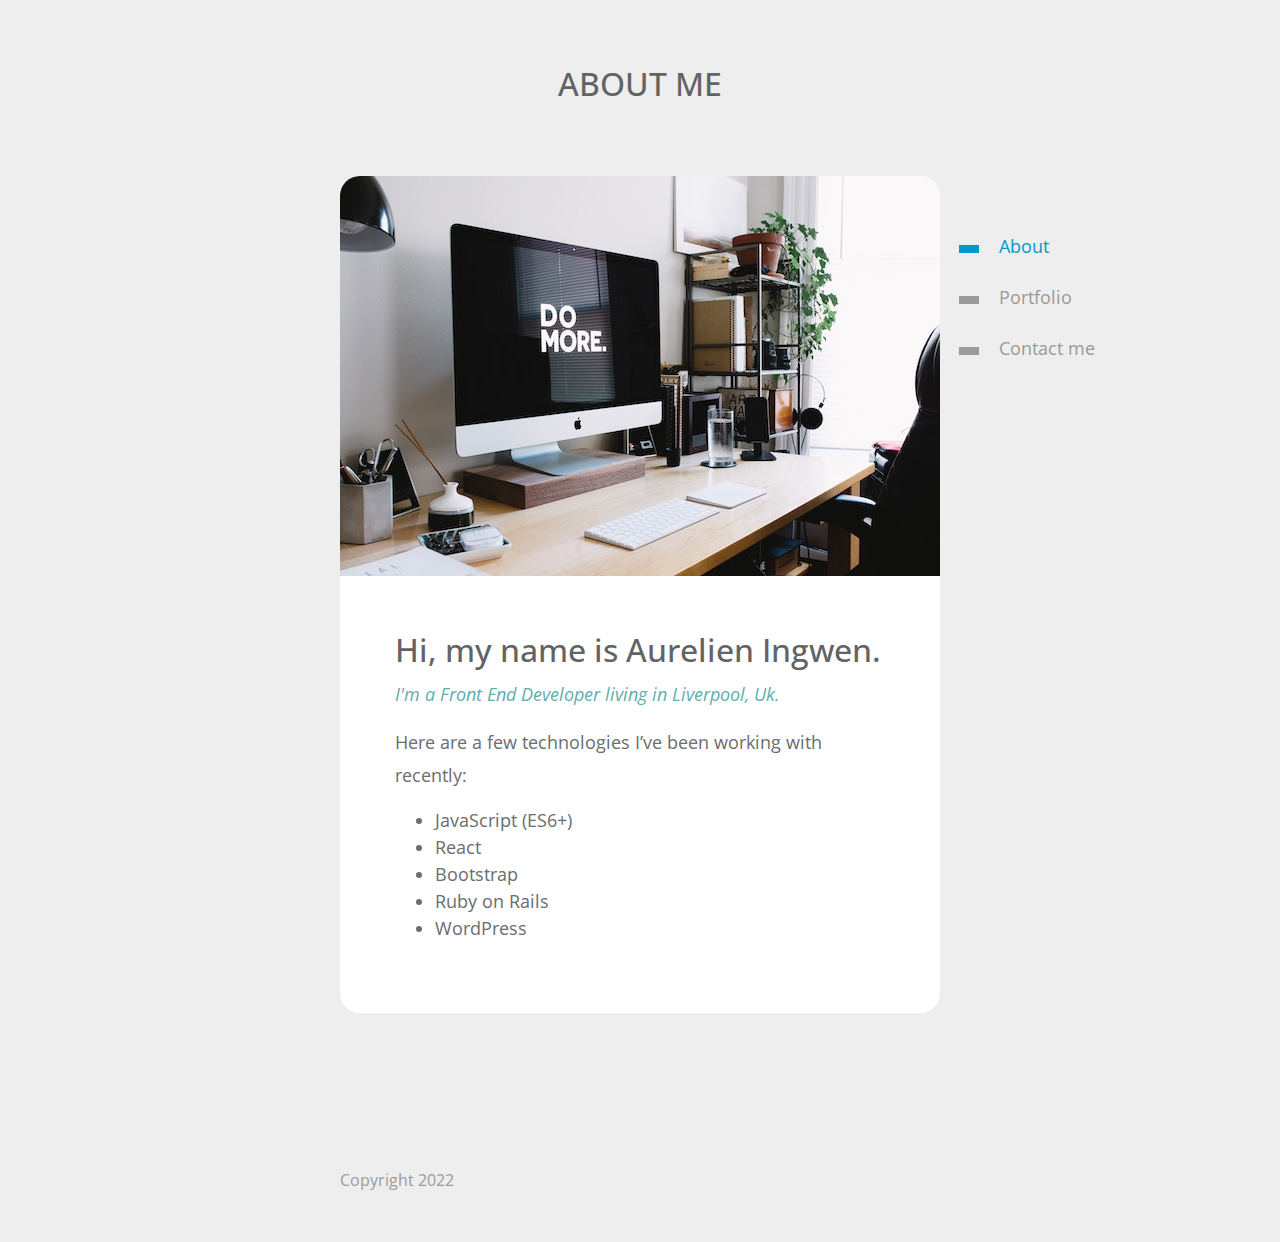
<file: index.html>
<!DOCTYPE html>
<html lang="en">

<head>
  <meta charset="UTF-8" />
  <meta name="viewport" content="width=device-width, initial-scale=1.0" />
  <meta http-equiv="X-UA-Compatible" content="ie=edge" />
  <title>Porfolio</title>

  <link rel="stylesheet" href="https://fonts.googleapis.com/css?family=Open+Sans:400,600" />
  <link rel="stylesheet" href="css/bootstrap.min.css" />
  <link rel="stylesheet" href="css/templatemo-style.css" />

</head>

<body>
  <div class="tm-page-container mx-auto">
    <header class="tm-header text-center">
      <h1 class="tm-title text-uppercase">About me</h1>
    </header>

    <section class="tm-section">
      <nav class="tm-nav">
        <ul>
          <li class="active">
            <a href="index.html"><span class="tm-nav-deco"></span>About</a>
          </li>
          <li>
            <a href="gallery.html"><span class="tm-nav-deco"></span>Portfolio</a>
          </li>
          <li>
            <a href="contact.html"><span class="tm-nav-deco"></span>Contact me</a>
          </li>
        </ul>
      </nav>
      <div class="tm-content-container">
        <figure class="mb-0">
          <img src="img/img-1.jpg" alt="Image" class="img-fluid tm-img" />
        </figure>
        <div class="tm-content">
          <h1 class="tm-title">Hi, my name is
            Aurelien Ingwen.</h1>
          <p class="tm-primary-color">
            <i>I'm a Front End Developer living in Liverpool, Uk.</i>
          </p>

          <p>
            Here are a few technologies I’ve been working with recently:
          </p>
          <ul class="skills-list">
            <li>JavaScript (ES6+)</li>
            <li>React</li>
            <li>Bootstrap</li>
            <li>Ruby on Rails</li>
            <li>WordPress</li>
          </ul>
        </div>
      </div>
    </section>

    <footer>
      <span>Copyright 2022</span>
    </footer>
  </div>
</body>

</html>
</file>
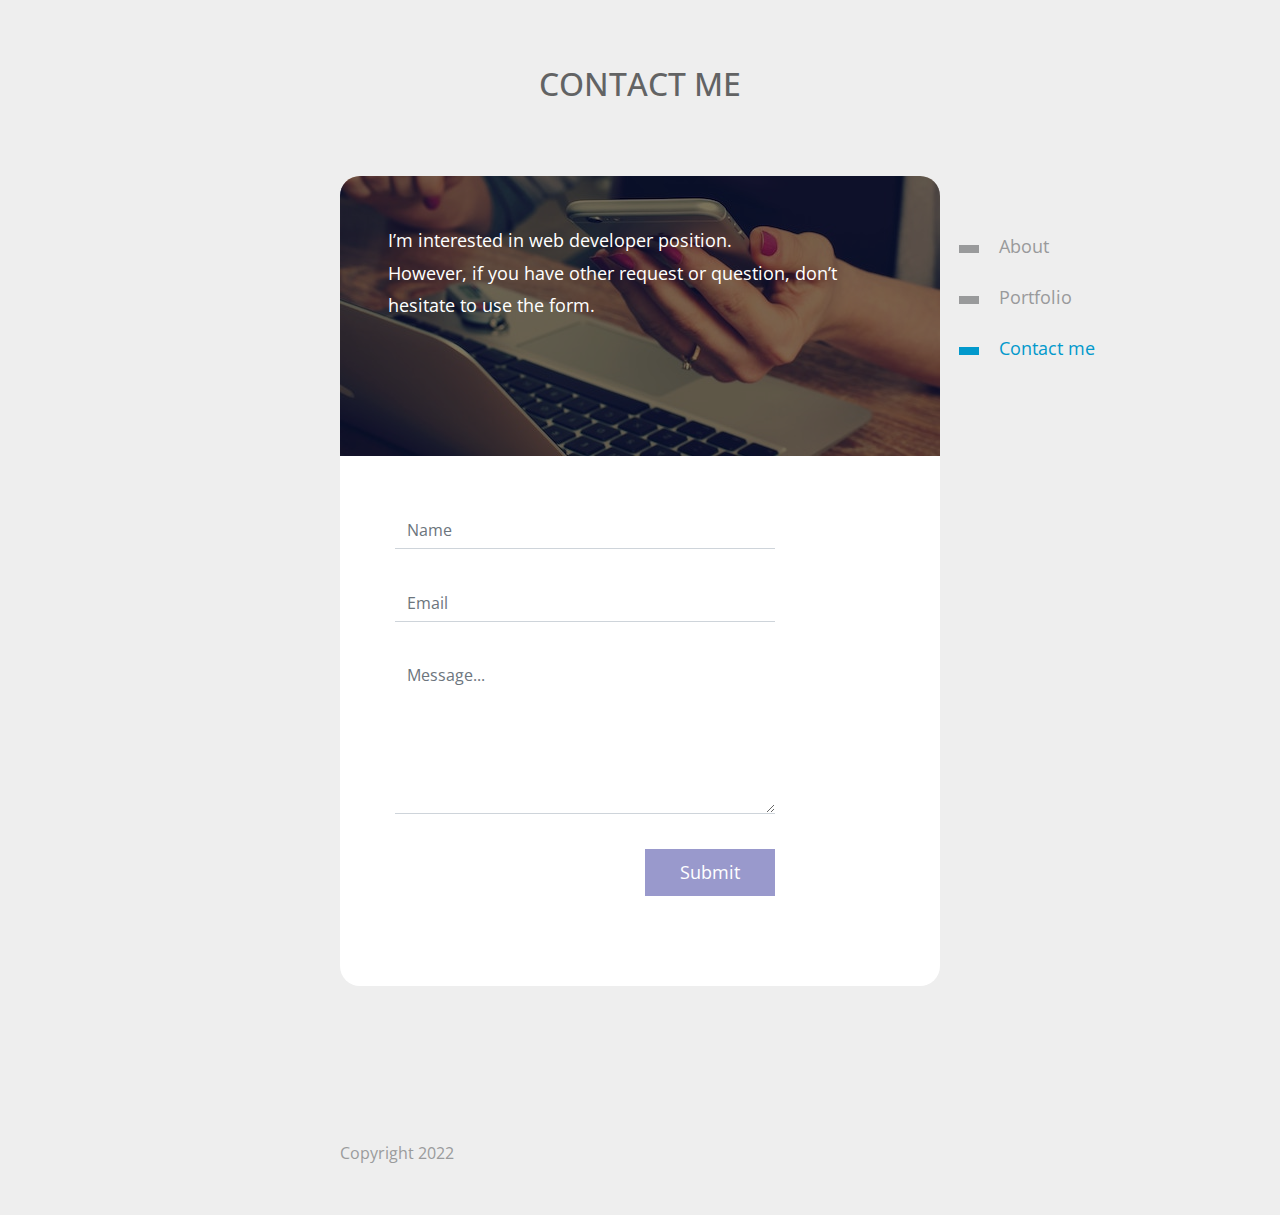
<file: contact.html>
<!DOCTYPE html>
<html lang="en">

<head>
    <meta charset="UTF-8" />
    <meta name="viewport" content="width=device-width, initial-scale=1.0" />
    <meta http-equiv="X-UA-Compatible" content="ie=edge" />
    <title>Porfolio</title>

    <link rel="stylesheet" href="https://fonts.googleapis.com/css?family=Open+Sans:400,600" />
    <link rel="stylesheet" href="css/bootstrap.min.css" />
    <link rel="stylesheet" href="css/templatemo-style.css" />

</head>

<body>
    <div class="tm-page-container mx-auto">
        <header class="tm-header text-center">
            <h1 class="tm-title text-uppercase">Contact me</h1>
        </header>

        <section class="tm-section">
            <nav class="tm-nav">
                <ul>
                    <li>
                        <a href="index.html"><span class="tm-nav-deco"></span>About</a>
                    </li>
                    <li>
                        <a href="gallery.html"><span class="tm-nav-deco"></span>Portfolio</a>
                    </li>
                    <li class="active">
                        <a href="contact.html"><span class="tm-nav-deco"></span>Contact me</a>
                    </li>
                </ul>
            </nav>
            <div class="tm-content-container">
                <div class="mb-0 tm-img-overlay-wrap">
                    <div class="tm-img-overlay"></div>
                    <div class="tm-img-overlay-text text-white p-5">
                        <p class="mb-4">
                            I’m interested in web developer position.<br> However, if you have other request or question, don’t hesitate to use the form.
                        </p>
                    </div>
                </div>
                <div class="tm-content">
                    <form action="https://formsubmit.co/200fa304126fab835442703af889c017" method="POST" class="tm-contact-form">
                        <input type="hidden" name="_captcha" value="false">
                        <input type="text" name="_honey" style="display:none">
                        <input type="hidden" name="_next" value="http://127.0.0.1:5501/index.html">
                        <div class="form-group">
                            <input type="text" id="contact_name" name="contact_name"
                                class="form-control rounded-0 border-top-0 border-right-0 border-left-0"
                                placeholder="Name" required="" />
                        </div>
                        <div class="form-group">
                            <input type="email" id="contact_email" name="contact_email"
                                class="form-control rounded-0 border-top-0 border-right-0 border-left-0"
                                placeholder="Email" required="" />
                        </div>

                        <div class="form-group">
                            <textarea rows="6" id="contact_message" name="contact_message"
                                class="form-control rounded-0 border-top-0 border-right-0 border-left-0"
                                placeholder="Message..." required=""></textarea>
                        </div>

                        <div class="form-group text-right">
                            <button type="submit" class="btn btn-primary rounded-0">
                                Submit
                            </button>
                        </div>
                    </form>
                </div>
            </div>
        </section>

        <footer>
            <span>Copyright 2022</span>
        </footer>
    </div>
</body>

</html>
</file>
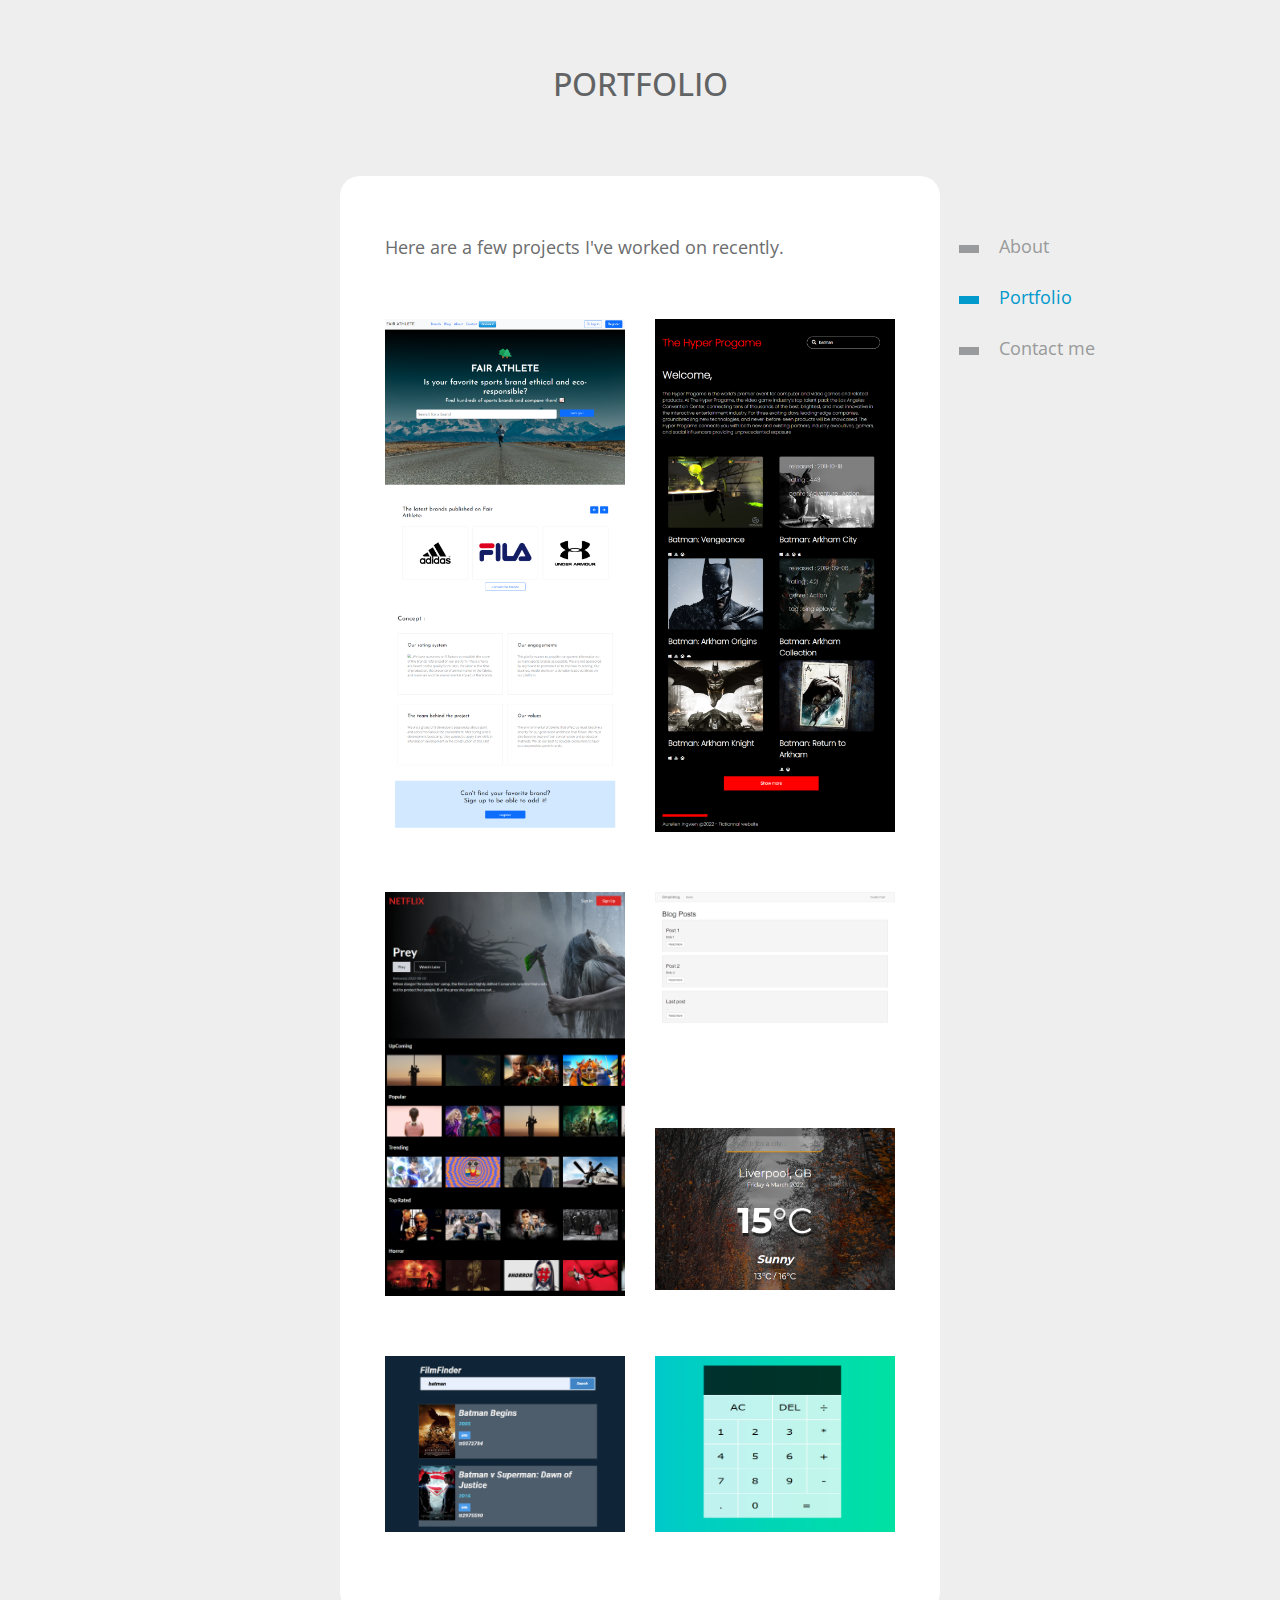
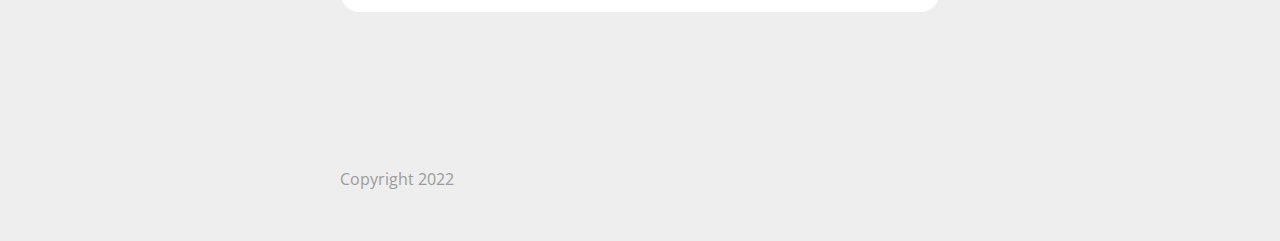
<file: gallery.html>
<!DOCTYPE html>
<html lang="en">

<head>
  <meta charset="UTF-8" />
  <meta name="viewport" content="width=device-width, initial-scale=1.0" />
  <meta http-equiv="X-UA-Compatible" content="ie=edge" />
  <title>Portfolio</title>

  <link rel="stylesheet" href="https://fonts.googleapis.com/css?family=Open+Sans:400,600" />
  <link rel="stylesheet" href="css/bootstrap.min.css" />
  <link rel="stylesheet" href="css/magnific-popup.css" />
  <link rel="stylesheet" href="css/templatemo-style.css" />
</head>

<body>
  <div class="tm-page-container mx-auto">
    <header class="tm-header text-center">
      <h1 class="tm-title text-uppercase">Portfolio</h1>
    </header>

    <div class="tm-section">
      <nav class="tm-nav">
        <ul>
          <li>
            <a href="index.html"><span class="tm-nav-deco"></span>About</a>
          </li>
          <li class="active">
            <a href="gallery.html"><span class="tm-nav-deco"></span>Portfolio</a>
          </li>
          <li>
            <a href="contact.html"><span class="tm-nav-deco"></span>Contact me</a>
          </li>
        </ul>
      </nav>
      <div class="tm-content-container">
        <div class="tm-content tm-content-2">
          <p>
            Here are a few projects I've worked on recently.
          </p>
          <div class="container-fluid">
            <div class="row tm-gallery" id="tmGallery">
              <div class="col-sm-6 tm-gallery-item">
                <figure class="effect-bubba">
                  <img src="img/FairAthlete.png" alt="Gallery item" class="img-fluid" />
                  <figcaption>
                    <h2>Fair Athlete</h2>
                    <p>
                      - Ruby on Rails <br>
                      - Bootstrap <br>
                      - Api's
                    </p>
                    <a href="https://yuka-sport-dev2.herokuapp.com/">View more</a>
                  </figcaption>
                </figure>
              </div>
              <div class="col-sm-6 tm-gallery-item">
                <figure class="effect-bubba">
                  <img src="img/Hyper-progame.png" alt="Gallery item" class="img-fluid" />
                  <figcaption>
                    <h2>Single Page Application</h2>
                    <p>
                      - JavaScript <br>
                      - Webpack <br>
                      - RAWG API
                    </p>
                    <a href="https://aurelien1997.github.io/rawg-app/">View more</a>
                  </figcaption>
                </figure>
              </div>
              <div class="col-sm-6 tm-gallery-item">
                <figure class="effect-bubba">
                  <img src="img\netflix.png" alt="Gallery item" class="img-fluid" />
                  <figcaption>
                    <h2>Clone App</h2>
                    <p>- React <br>
                       - Firebase <br>
                       - Tailwindcss
                    </p>
                    
                    <a href="https://netflix-firebase.netlify.app/">View more</a>
                  </figcaption>
                </figure>
              </div>
              <div class="col-sm-6 tm-gallery-item">
                <div class="pb-5">
                <figure class="effect-bubba ">
                  <img src="img\blog.png" alt="Gallery item" class="img-fluid" />
                  <figcaption>
                    <h2>Simple blog</h2>
                    <p>- Ruby on Rails</p>
                    <a href="https://simpleblog12.herokuapp.com/">View more</a>
                  </figcaption>
                </figure>
              </div>
                <figure class="effect-bubba">
                  <img src="img\weather.png" alt="Gallery item" class="img-fluid" />
                  <figcaption>
                    <h2>Weather app</h2>
                    <p>- JavaScript <br>
                       - Openweather Api
                    </p>
                    <a href="https://aurelien1997.github.io/Weather_app_js/">View more</a>
                  </figcaption>
                </figure>
              </div>
              <div class="col-sm-6 tm-gallery-item">
                <figure class="effect-bubba">
                  <img src="img\movie.png" alt="Gallery item" class="img-fluid" />
                  <figcaption>
                    <h2>Movie app</h2>
                    <p>- Bootstrap <br>
                       - JavaScript
                    </p>
                    <a href="https://aurelien1997.github.io/MovieApp/">View more</a>
                  </figcaption>
                </figure>
              </div>
              <div class="col-sm-6 tm-gallery-item">
                <figure class="effect-bubba">
                  <img src="img\calculator.png" alt="Gallery item" class="img-fluid" />
                  <figcaption>
                    <h2>Calculator</h2>
                    <p>JavaScript</p>
                    <a href="https://aurelien1997.github.io/calculator/">View more</a>
                  </figcaption>
                </figure>
              </div>
            </div>
          </div>
        </div>
      </div>
    </div>

    <footer>
      <span>Copyright 2022</span>
    </footer>
  </div>

  <script src="js/jquery-3.4.1.min.js"></script>
  <script src="js/jquery.magnific-popup.min.js"></script>
</html>
</file>
<file: css/templatemo-style.css>
/*
Verticard Template
https://templatemo.com/tm-533-verticard
*/

body {
  font-family: "Open Sans", Arial, Helvetica, sans-serif;
  font-size: 18px;
  font-weight: 400;
  overflow-x: hidden;
  background-color: #eeeeee;
  color: #6C6D6E;
}

a {
  transition: all 0.3s ease;
}

a:hover,
a:focus {
  text-decoration: none;
}

p {
  line-height: 1.8;
}

.tm-primary-color {
  color: #61AEAE;
}

.tm-secondary-color {
  color: #0099CC;
}


.tm-page-container {
  max-width: 600px;
  width: 100%;  
}

.tm-section {
  margin-bottom: 155px;
  position: relative;
}

.tm-content-container {      
  border-radius: 20px;
  background-color: white;
}

.tm-nav {
  position: absolute;
  right: -170px;
  top: 45px;
}

.tm-nav > ul > li {
  list-style: none;
}

.tm-nav > ul > li > a {
  display: block;
  padding: 12px 15px;
  color: #999A9B;
}

.tm-nav > ul > li.active > a,
.tm-nav > ul > li > a:hover,
.tm-nav > ul > li > a:focus {
  color: #0299CC;
}

.tm-nav-deco {
  display: inline-block;
  width: 20px;
  height: 8px;
  background-color: #999A9B;
  vertical-align: middle;
  margin-right: 20px;
}

.tm-nav > ul > li.active > a > .tm-nav-deco,
.tm-nav > ul > li:hover > a > .tm-nav-deco
 {
  background-color: #0299CC;
}

.tm-content {  
  padding: 55px;
}

.tm-header {
  padding: 65px 15px;
}

.tm-title {
  font-size: 2rem;
  color: #626364;
}

.tm-page-title {
  font-size: 1.5rem;
  margin-bottom: 40px;
  color: #656667;
}

.tm-img {
  border-top-left-radius: 20px;
  border-top-right-radius: 20px;  
}

footer {
  font-size: 1rem;
  display: flex;
  justify-content: space-between;
  padding-bottom: 50px;
  color: #9A9B9C;
}

.tm-footer-link {
  color: #9A9B9C;
}

/* 
  Gallery Item Hover Effect
  https://tympanus.net/codrops/2014/06/19/ideas-for-subtle-hover-effects/
*/

/* Common style */
.tm-gallery-item figure {
	position: relative;	
	overflow: hidden;
	margin-bottom: 0;
	background: #3085a3;
	text-align: center;
	cursor: pointer;
}

.tm-gallery-item figure img {
	position: relative;
	display: block;
	min-height: 100%;
	max-width: 100%;
	opacity: 0.8;
}

.tm-gallery-item figure figcaption {
	color: #fff;
	text-transform: uppercase;
	font-size: 1.25em;
	-webkit-backface-visibility: hidden;
	backface-visibility: hidden;
}

.tm-gallery-item figure figcaption::before,
.tm-gallery-item figure figcaption::after {
	pointer-events: none;
}

.tm-gallery-item figure figcaption,
.tm-gallery-item figure figcaption > a {
	position: absolute;
	top: 0;
	left: 0;
	width: 100%;
	height: 100%;
}

/* Anchor will cover the whole item by default */
/* For some effects it will show as a button */
.tm-gallery-item figure figcaption > a {
	z-index: 1000;
	text-indent: 200%;
	white-space: nowrap;
	font-size: 0;
	opacity: 0;
}

.tm-gallery-item figure h2 {
	word-spacing: -0.15em;
	font-weight: 300;
}

.tm-gallery-item figure h2 span {	font-weight: 800; }

.tm-gallery-item figure h2,
.tm-gallery-item figure p {
	margin: 0;
}

.tm-gallery-item figure p {
	letter-spacing: 1px;
	font-size: 60.5%;
	max-width: 200px;
	margin: 0 auto;
}

/*---------------*/
/***** Bubba *****/
/*---------------*/

figure.effect-bubba {	background: #9e5406; }

figure.effect-bubba img {
	opacity: 1;
	-webkit-transition: opacity 0.5s;
	transition: opacity 0.5s;
}

figure.effect-bubba:hover img {
	opacity: 0.4;
}

figure.effect-bubba figcaption::before,
figure.effect-bubba figcaption::after {
	position: absolute;
	top: 15px;
	right: 15px;
	bottom: 15px;
	left: 15px;
	content: '';
	opacity: 0;
	-webkit-transition: opacity 0.5s, -webkit-transform 0.5s;
	transition: opacity 0.5s, transform 0.5s;
}

figure.effect-bubba figcaption::before {
	border-top: 1px solid #fff;
	border-bottom: 1px solid #fff;
	-webkit-transform: scale(0,1);
	transform: scale(0,1);
}

figure.effect-bubba figcaption::after {
	border-right: 1px solid #fff;
	border-left: 1px solid #fff;
	-webkit-transform: scale(1,0);
	transform: scale(1,0);
}

figure.effect-bubba h2 {
	font-size: 1.5rem;	
	-webkit-transition: -webkit-transform 0.5s;
	transition: transform 0.5s;
	-webkit-transform: translate3d(0,-5px,0);
	transform: translate3d(0,-5px,0);
	opacity: 0;
}

figure.effect-bubba p {
	width: 100%;
	padding: 10px;
	opacity: 0;
	-webkit-transition: opacity 0.5s, -webkit-transform 0.5s;
	transition: opacity 0.5s, transform 0.5s;
	-webkit-transform: translate3d(0,20px,0);
	transform: translate3d(0,20px,0);
}

figure.effect-bubba:hover figcaption::before,
figure.effect-bubba:hover figcaption::after {
	opacity: 1;
	-webkit-transform: scale(1);
	transform: scale(1);
}

figure.effect-bubba:hover h2,
figure.effect-bubba:hover p {
	opacity: 1;
	-webkit-transform: translate3d(0,0,0);
	transform: translate3d(0,0,0);
}

.tm-gallery {
  margin-top: 40px;
  margin-left: -30px;
  margin-right: -30px;
  margin-bottom: -20px;
}

.tm-gallery-item {
	margin-top: 15px;
	margin-bottom: 15px;
	padding-bottom: 30px;
	max-width: 270px;
	transition: transform .5s;
}
.tm-gallery-item:hover {
	transform: scale(1.2); /* (150% zoom - Note: if the zoom is too large, it will go outside of the viewport) */
  }

.tm-content-2 {
	padding-left: 45px;
	padding-right: 45px;
}

figcaption {
	display: flex;
	flex-direction: column;
	align-items: center;
	justify-content: center;
}

.tm-img-overlay-wrap {
	position: relative;
	min-height: 280px;
	background-image: url(../img/contact.jpg);
	background-repeat: no-repeat;
	background-size: cover;
	border-top-left-radius: 20px;
	border-top-right-radius: 20px;
}

.tm-img-overlay {
	border-top-left-radius: 20px;
	border-top-right-radius: 20px;
	position: absolute;
	top: 0;
	left: 0;
	width: 100%;
	height: 100%;
	background-color: rgba(0,0,0,0.5);
}

.tm-img-overlay-text {
	position: relative;
	z-index: 1000;
}

.tm-contact-form {
	max-width: 380px;
}

.form-group {
	margin-bottom: 35px;
}

.btn {
	font-size: 1.1rem;
	padding: 10px 35px;
	border: none;
}

.btn-primary {
	background-color: #9999CC;
}

.btn-primary:hover,
.btn-primary:focus {
	background-color: #9a9afc;
}

.tm-small {
	font-size: 90%;
}

@media (max-width: 945px) {
  .tm-nav {
    position: static;
  }

  .tm-page-container {
    padding-left: 15px;
    padding-right: 15px;
  }
}

@media (max-width: 575px) {
	.tm-gallery-item {
		max-width: 100%;
		height: auto;
	}
}

@media (max-width: 480px) {
  footer {
    display: block;
  }

  footer span {
    display: block;
    padding: 15px;
  }
}
</file>
